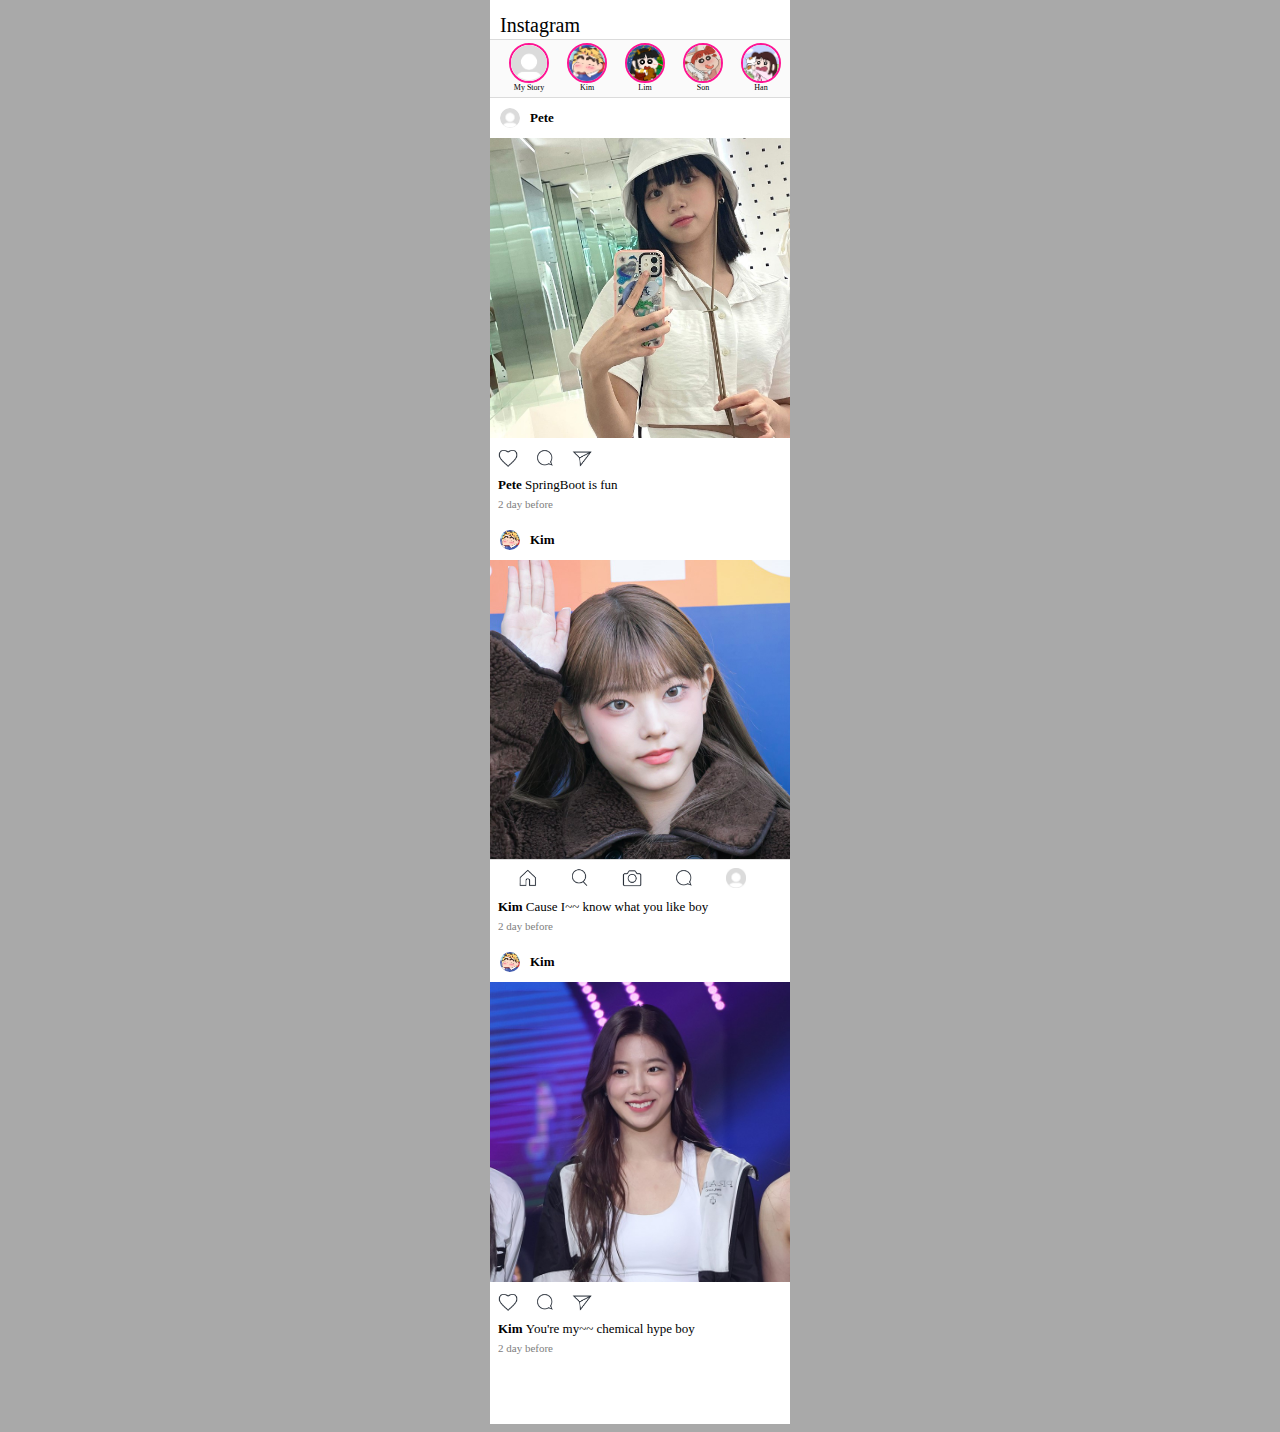
<file: home/index.html>
<html>
    <head>
        <link rel="stylesheet" href="./index.css">
        <link rel="stylesheet" href="../common/core.css">
        <link rel="stylesheet" href="./article.css">
        <link rel="stylesheet" href="./story.css">
        <link rel="stylesheet" href="../common/bnb.css">
    </head>
    <body>
        <div class="wrapper-center">
            <div id="header">
                <span>Instagram</span>
            </div>
            <div id="header-padding">
            </div>

            <div class="story-section">
                <div class="story-item">
                    <img class='story-img'src="../default_pfp.jpg" alt="hi">
                    <div class="story-name">My Story</div>
                </div>
                <div class="story-item">
                    <img class='story-img'src="../jjanggu.jpg" alt="hi">
                    <div class="story-name">Kim</div>
                </div>
                <div class="story-item">
                    <img class='story-img'src="../yuri.jpg" alt="hi">
                    <div class="story-name">Lim</div>
                </div>
                <div class="story-item">
                    <img class='story-img'src="../yuri2.jpg" alt="hi">
                    <div class="story-name">Son</div>
                </div>
                <div class="story-item">
                    <img class='story-img'src="../yuri3.jpg" alt="hi">
                    <div class="story-name">Han</div>
                </div>
            </div>
            <div id="posts">
                <article class="article">
                    <div class="article-topper">
                        <img class='article-topper-img' src="../default_pfp.jpg" alt="hi">
                        <span class='article-topper-name'>
                            Pete
                        </span>

                    </div>
                    <img class='article-img'src="../chaechae.jpg" alt="img">
                    <div class="article-nav">
                        <img class='article-nav-item' src="../heart.png" alt="">
                        <img class='article-nav-item' src="../dm.png" alt="">
                        <img class='article-nav-item' src="../share.png" alt="">
                    </div>
                    <div class="article-content">
                        <span class="article-content-nickname">
                            Pete
                        </span>
                        <span class="article-content-content">
                            SpringBoot is fun
                        </span>

                    </div>
                    <div class="article-timestamp">
                        2 day before
                    </div>
                </article>
                <article class="article">
                    <div class="article-topper">
                        <img class='article-topper-img' src="../jjanggu.jpg" alt="hi">
                        <span class='article-topper-name'>
                            Kim
                        </span>

                    </div>
                    <img class='article-img'src="../haerin.jpg" alt="img">
                    <div class="article-nav">
                        <img class='article-nav-item' src="../heart.png" alt="">
                        <img class='article-nav-item' src="../dm.png" alt="">
                        <img class='article-nav-item' src="../share.png" alt="">
                    </div>
                    <div class="article-content">
                        <span class="article-content-nickname">
                            Kim
                        </span>
                        <span class="article-content-content">
                            Cause I~~ know what you like boy
                        </span>

                    </div>
                    <div class="article-timestamp">
                        2 day before
                    </div>
                </article>
                <article class="article">
                    <div class="article-topper">
                        <img class='article-topper-img' src="../jjanggu.jpg" alt="hi">
                        <span class='article-topper-name'>
                            Kim
                        </span>

                    </div>
                    <img class='article-img'src="../kazuha.jpg" alt="img">
                    <div class="article-nav">
                        <img class='article-nav-item' src="../heart.png" alt="">
                        <img class='article-nav-item' src="../dm.png" alt="">
                        <img class='article-nav-item' src="../share.png" alt="">
                    </div>
                    <div class="article-content">
                        <span class="article-content-nickname">
                            Kim
                        </span>
                        <span class="article-content-content">
                            You're my~~ chemical hype boy
                        </span>

                    </div>
                    <div class="article-timestamp">
                        2 day before
                    </div>
                </article>
            </div>
            <div id="footer">
                <div id="bnb-item-list">
                    <div class="bnb-item">
                        <img  src="../home.png" alt="">
                    </div>
                    <div class="bnb-item">
                        <img class="bnb-item" src="../search.png" alt="">
                    </div>
                    <div class="bnb-item">
                        <img class="bnb-item" src="../camera.png" alt="">
                    </div>
                    <div class="bnb-item">
                        <img class="bnb-item" src="../dm.png" alt="">
                    </div>
                    <div class="bnb-item">
                        <img class="bnb-item bnb-item-profile" src="../default_pfp.jpg" alt="">
                    </div>
                </div>

            </div>
        </div>
    </body>
</html>
</file>
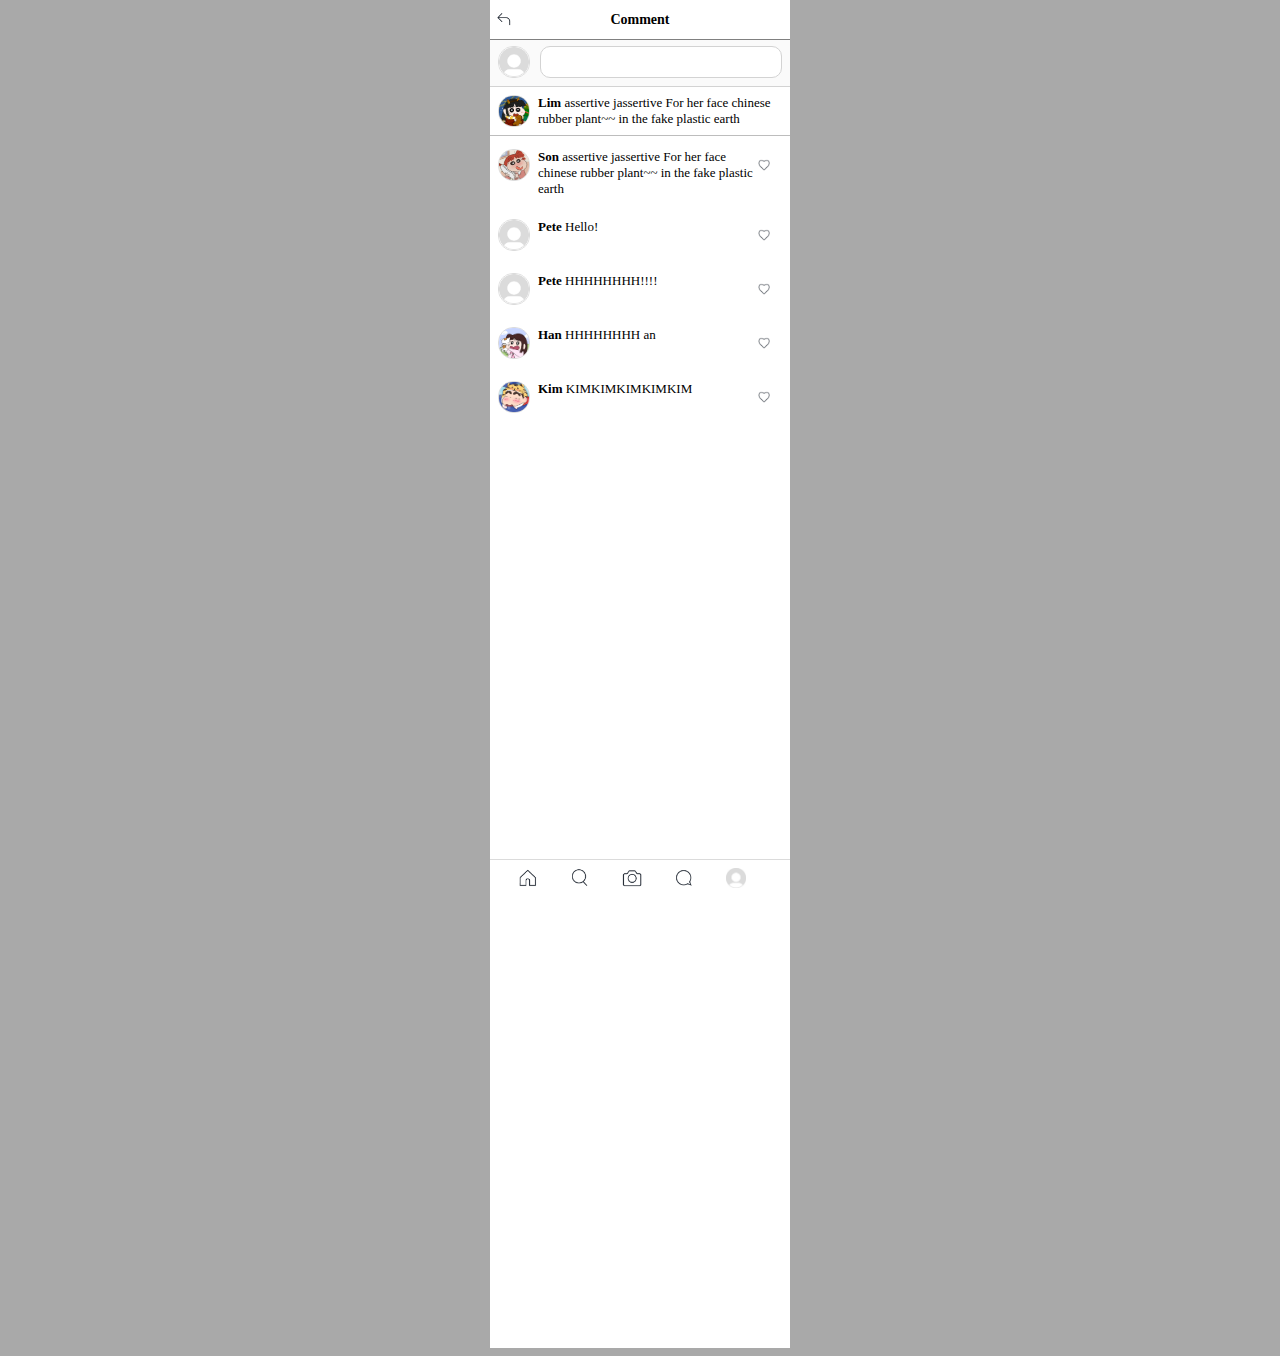
<file: comment/comment.html>
<html>
<head>
    <link rel="stylesheet" href="./comment.css">
    <link rel="stylesheet" href="../common/core.css">
    <link rel="stylesheet" href="./comment-form.css">
    <link rel="stylesheet" href="../common/bnb.css">
</head>
<body>
<div class="wrapper-center">
    <div id="header">
        <img src="../back.png" id="header-setting"/>
        <div id="header-title">Comment</div>
    </div>
    <div id="header-padding">
    </div>
    <section id="comment-form">
        <img class='profile-img' src="../default_pfp.jpg" alt="">
        <input type="text" id="comment-input">
    </section>
    <section id="article">
        <img class='profile-img' src="../yuri.jpg" alt="">
        <div id="article-content">
            <span class="bold">Lim</span>
            assertive jassertive For her face chinese rubber plant~~ in the fake plastic earth
        </div>
    </section>
    <section id="comments">
        <div class="comment">
            <img class='profile-img' src="../yuri2.jpg" alt="">
            <div class="comment-content">
                <span class="bold">Son</span>
                assertive jassertive For her face chinese rubber plant~~ in the fake plastic earth
            </div>
            <img class='comment-like' src="../heart.png" alt="">
        </div>
        <div class="comment">
            <img class='profile-img' src="../default_pfp.jpg" alt="">
            <div class="comment-content">
                <span class="bold">Pete</span>
                Hello!
            </div>
            <img class='comment-like' src="../heart.png" alt="">
        </div>
        <div class="comment">
            <img class='profile-img' src="../default_pfp.jpg" alt="">
            <div class="comment-content">
                <span class="bold">Pete</span>
                HHHHHHHH!!!!
            </div>
            <img class='comment-like' src="../heart.png" alt="">
        </div>
        <div class="comment">
            <img class='profile-img' src="../yuri3.jpg" alt="">
            <div class="comment-content">
                <span class="bold">Han</span>
                HHHHHHHH an
            </div>
            <img class='comment-like' src="../heart.png" alt="">
        </div>
        <div class="comment">
            <img class='profile-img' src="../jjanggu.jpg" alt="">
            <div class="comment-content">
                <span class="bold">Kim</span>
                KIMKIMKIMKIMKIM
            </div>
            <img class='comment-like' src="../heart.png" alt="">
        </div>

    </section>

    <div id="footer">
        <div id="bnb-item-list">
            <div class="bnb-item">
                <img  src="../home.png" alt="">
            </div>
            <div class="bnb-item">
                <img class="bnb-item" src="../search.png" alt="">
            </div>
            <div class="bnb-item">
                <img class="bnb-item" src="../camera.png" alt="">
            </div>
            <div class="bnb-item">
                <img class="bnb-item" src="../dm.png" alt="">
            </div>
            <div class="bnb-item">
                <img class="bnb-item bnb-item-profile" src="../default_pfp.jpg" alt="">
            </div>
        </div>
    </div>
</div>
</body>
</html>
</file>
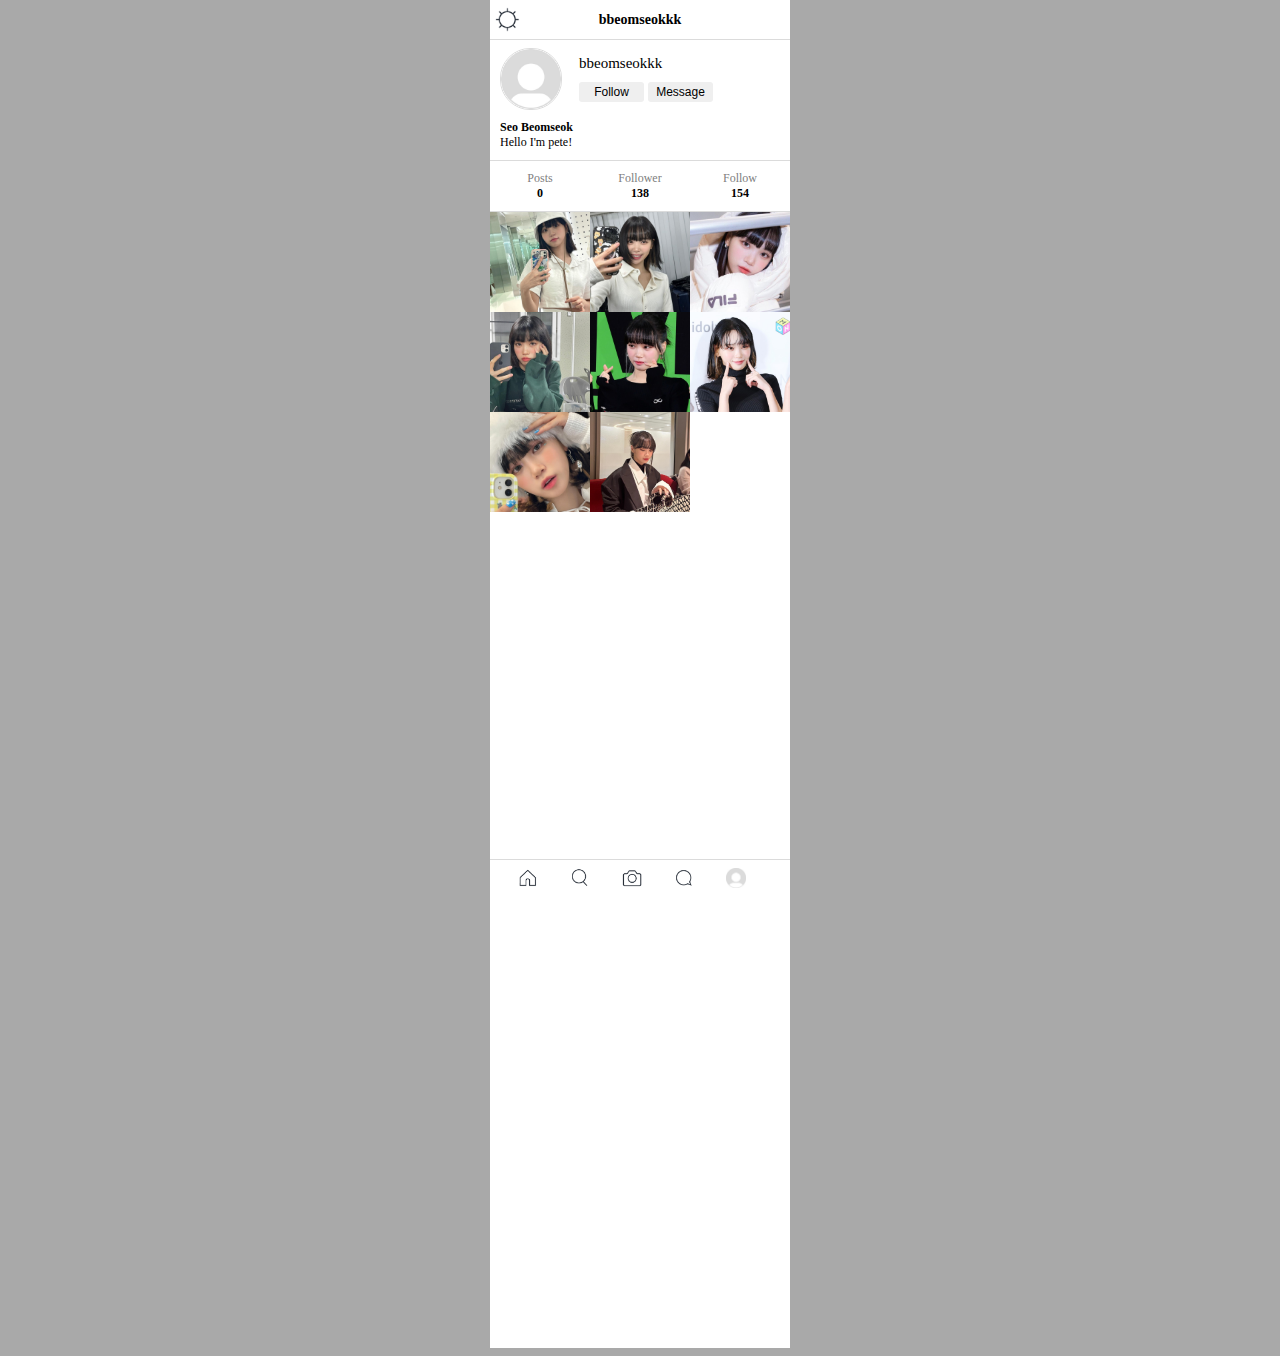
<file: user/user.html>
<html>
<head>
    <link rel="stylesheet" href="user.css">
    <link rel="stylesheet" href="../common/core.css">
    <link rel="stylesheet" href="./profile.css">
    <link rel="stylesheet" href="./articles.css">
    <link rel="stylesheet" href="../common/bnb.css">
</head>
<body>
<div class="wrapper-center">
    <div id="header">
        <img src="../setting.png" id="header-setting"/>
        <div id="header-username">bbeomseokkk</div>
    </div>
    <div id="header-padding">
    </div>
    <div id="profile">
        <section id="profile-topper">
            <img id='profile-topper-img' src="../default_pfp.jpg" alt="">
            <div id="profile-topper-info">
                <div id="profile-topper-info-name">bbeomseokkk</div>
                <div id="profile-topper-info-buttons">
                    <button>Follow</button>
                    <button>Message</button>
                </div>
            </div>
        </section>
        <section id="profile-content">
            <div id="profile-content-name">
                Seo Beomseok
            </div>
            <div id="profile-content-content">
                Hello I'm pete!
            </div>
        </section>
        <section id="profile-bottom">
            <div class="profile-bottom-item">
                <div class="profile-bottom-title">Posts</div>
                <div class="profile-bottom-value">0</div>
            </div>
            <div class="profile-bottom-item">
                <div class="profile-bottom-title">Follower</div>
                <div class="profile-bottom-value">138</div>
            </div>
            <div class="profile-bottom-item">
                <div class="profile-bottom-title">Follow</div>
                <div class="profile-bottom-value">154</div>
            </div>
        </section>

    </div>
    <section id="articles">
        <img class='article' src="../chaechae.jpg" alt="">
        <img class='article' src="../chaechae1.jpg" alt="">
        <img class='article' src="../chaechae2.jpg" alt="">
        <img class='article' src="../chaechae3.jpg" alt="">
        <img class='article' src="../chaechae4.jpg" alt="">
        <img class='article' src="../chaechae5.jpg" alt="">
        <img class='article' src="../chaechae6.jpg" alt="">
        <img class='article' src="../chaechae7.jpg" alt="">

    </section>


    <div id="footer">
        <div id="bnb-item-list">
            <div class="bnb-item">
                <img  src="../home.png" alt="">
            </div>
            <div class="bnb-item">
                <img class="bnb-item" src="../search.png" alt="">
            </div>
            <div class="bnb-item">
                <img class="bnb-item" src="../camera.png" alt="">
            </div>
            <div class="bnb-item">
                <img class="bnb-item" src="../dm.png" alt="">
            </div>
            <div class="bnb-item">
                <img class="bnb-item bnb-item-profile" src="../default_pfp.jpg" alt="">
            </div>
        </div>

    </div>
</div>
</body>
</html>
</file>
<file: home/index.css>
#header {
    padding-left:10px;
    box-sizing: border-box;
    height:40px;
    width:300px;
    font-size:20px;
    line-height:50px;
    position:fixed;
    background-color:white;
    top:0;
    border-bottom: 1px solid #dbdbdb;
}

hr {
    margin:0;
}



#header-padding {
    margin-top:0;
    height:30px;
}

#footer {
    border-top: 1px solid #dbdbdb;
    position:fixed;
    height:60px;
    width:300px;
    color: #8a8c8f;
    background-color: #eee;
    bottom:0;
    margin-bottom:0;
}
</file>
<file: common/core.css>
html,body {
    min-height:100vw;
    background-color:darkgray;
}
.wrapper-center {
    background-color:white;
    position:relative;
    margin: 0 auto;
    width:300px;
    min-height:100%;
    padding-bottom:60px;
}

.bold {
    font-weight:bold;
}
</file>
<file: home/article.css>
.article {
    padding-bottom: 10px;
}

.article-topper {
    display:flex;
    flex-direction: row;
    height:40px;
    line-height: 20px;
    box-sizing: border-box;
    padding:10px;

}

.article-topper-img {
    width:20px;
    height:20px;
    border-radius:15px;
}

.article-topper-name {
    font-size:13px;
    margin-left:10px;
    font-weight:bold;
}

.article-img {
    width:300px;
    height:300px;
}

.article-nav-item {
    padding: 10px 5px 5px 8px;
    width:20px;
    height:20px;
}

.article-content {
    padding-left:8px;
}
.article-content-nickname {
    font-size:13px;
    font-weight: bold;
}

.article-content-content {
    font-size:13px;
}

.article-timestamp {
    padding-top:5px;
    padding-left:8px;
    color:gray;
    font-size:11px;
}
</file>
<file: home/story.css>
.story-section{
    height:60px;
    background-color:#fafafa;
    box-sizing: border-box;
    border-bottom : 1px solid #dbdbdb;
    display:flex;
    flex-direction: row;
    padding-left:10px;
}

.story-item {
    align-items: center;
    width: 60px;
    height: 60px;
    padding: 5px;
    display:flex;
    flex-direction: column;
}

.story-img {
    width:40px;
    height:40px;
    border-radius:20px;
    box-sizing: border-box;
    border: 2px solid deeppink;
}

.story-name {
    //text-align:center;
    font-size:8px;
}
</file>
<file: common/bnb.css>
#footer {
    border-top: 1px solid #dbdbdb;
    position:fixed;
    height:40px;
    width:300px;
    color: #8a8c8f;
    background-color:white;
    bottom:0;
    margin-bottom:0;


}

#bnb-item-list {
    margin:0 20px;
    width:260px;
    display:flex;
    flex-direction: row;
}

.bnb-item {
    width:52px;
}

.bnb-item > img  {
    padding: 8px;
    width: 20px;
}

.bnb-item-profile {
}
</file>
<file: comment/comment.css>
#header {
    display:flex;
    flex-direction: row;
    box-sizing: border-box;
    height:40px;
    width:300px;
    font-size:20px;
    line-height:40px;
    position:fixed;
    background-color:white;
    top:0;
    border-bottom: 1px solid gray;
    text-align: center;
}

#header-title {
    width:300px;
    font-size:14px;
    font-weight:bold;
}

#header-setting {
    position:absolute;
    top:10px;
    left:5px;
    width:18px;

    font-size:14px;
    font-weight:bold;
}

hr {
    margin:0;
}



#header-padding {
    margin-top:0;
    height:30px;
}

.profile-img {
    width:30px;
    height:30px;
    border-radius:15px;
    border: 1px solid #dbdbdb;
}

#article {
    padding:8px;
    display:flex;
    flex-direction: row;
    border-bottom: 1px solid #bdbdbd;
}

#article-content {
    padding: 0px 8px;
    font-size:13px;
}

#comments {
    padding-top:5px;
}

.comment {
    display:flex;
    flex-direction: row;
    padding: 8px 8px 14px;
}

.comment-content {
    width:220px;
    padding-left:8px;
    font-size:13px;
}

.comment-like {
    margin-top:10px;
    width:12px;
    height:12px;
}
</file>
<file: comment/comment-form.css>
#comment-form {
    background-color:#fafafa;
    display:flex;
    padding:8px;
    flex-direction: row;
    border-bottom:1px solid lightgray;
}

#comment-input {
    margin-left: 10px;
    width:250px;
    border: 1px solid lightgray;
    border-radius:10px;
}
</file>
<file: user/user.css>
#header {
    display:flex;
    flex-direction: row;
    text-align: center;
    box-sizing: border-box;
    height:40px;
    line-height:40px;
    width:300px;
    font-size:14px;
    font-weight:bold;
    position:fixed;
    background-color:white;
    top:0;
    border-bottom: 1px solid #dbdbdb;
}

#header-username {
    width:300px;
}

#header-setting {
    width:25px;
    left:5px;
    top:7px;
    position:absolute;
}

hr {
    margin:0;
}



#header-padding {
    margin-top:0;
    height:30px;
}
</file>
<file: user/profile.css>
#profile-topper {
    display:flex;
    flex-direction: row;
    background-color:white;
    padding:10px;

}

#profile-topper-img {
    width:60px;
    height:60px;
    border-radius:30px;
    border: 1px solid #dbdbdb;
}

#profile-topper-info {
    padding:7px;
    margin-left:10px;

}

#profile-topper-info-name {
    font-size:15px;
}

#profile-topper-info-buttons {
    display:flex;
    flex-direction: row;
}

#profile-topper-info-buttons > button {
    text-align:center;
    width:65px;
    font-size: 12px;
    height:20px;
    margin-right: 4px;
    margin-top:10px;
    border: 0px;
    border-radius:3px;
    background-color:#efefef;
}

#profile-content {
    padding-bottom: 10px;
    padding-left:10px;
    border-bottom: 1px solid #dbdbdb;
}

#profile-content-name {
    font-size: 12px;
    font-weight: bold;
}

#profile-content-content {
    font-size: 12px;
}

#profile-bottom {
    display:flex;
    flex-direction: row;
    padding: 10px 0px;
    border-bottom: 1px solid #dbdbdb;
}

.profile-bottom-item {
    text-align:center;
    width:100px;
}

.profile-bottom-title {
    font-size:12px;
    color:gray;
}

.profile-bottom-value {
    font-size:12px;
    font-weight:bold;
}
</file>
<file: user/articles.css>
#articles {
    display:flex;
    flex-direction: row;
    flex-wrap: wrap;
}

.article {
    width:100px;
    height:100px;
}
</file>
